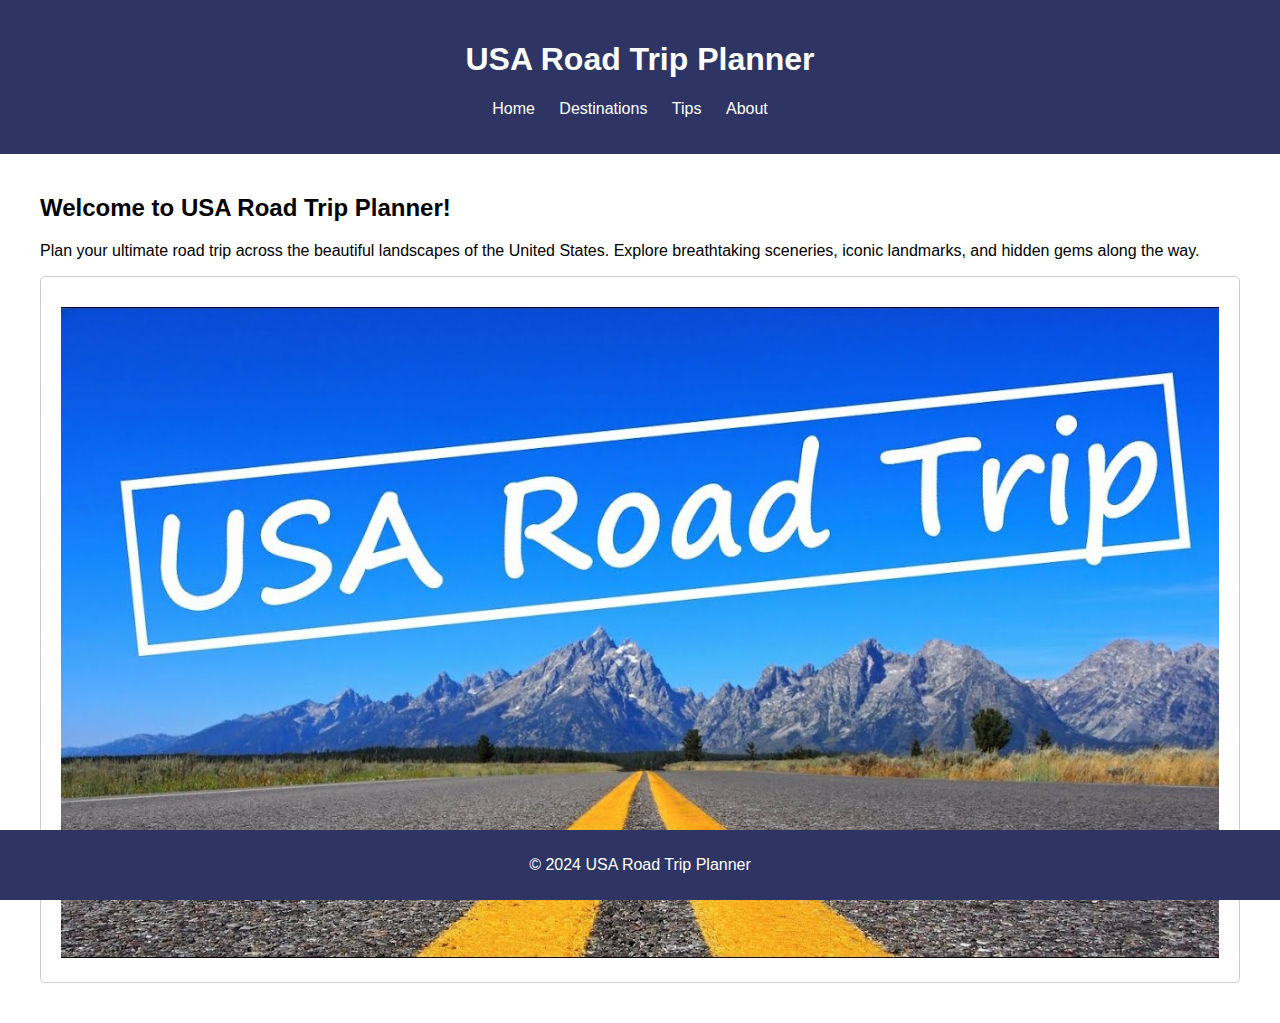
<file: index.html>
<!DOCTYPE html>
<html lang="en">
<head>
    <meta charset="UTF-8">
    <meta name="viewport">
    <title>USA Road Trip Planner</title>
    <link rel="stylesheet" href="styles.css">
</head>
<body>
    <header>
        <div class="container">
            <h1>USA Road Trip Planner</h1>
            <nav>
                <ul>
                    <li><a href="index.html">Home</a></li>
                    <li><a href="destinations.html">Destinations</a></li>
                    <li><a href="tips.html">Tips</a></li>
                    <li><a href="about.html">About</a></li>
                </ul>
            </nav>
        </div>
    </header>
    <main>
        <div class="container">
            <section>
                <h2>Welcome to USA Road Trip Planner!</h2>
                <p>Plan your ultimate road trip across the beautiful landscapes of the United States. Explore breathtaking sceneries, iconic landmarks, and hidden gems along the way.</p>
            </section>
        </div>
        <div class="container">
            <div class="destination">
            <img src="roadtripHome.jpg" alt="USA Road Trip">
            </div>
        </div>
    </main>
    <footer>
        <div class="container">
            <p>&copy; 2024 USA Road Trip Planner</p>
        </div>
    </footer>
</body>
</html>
</file>
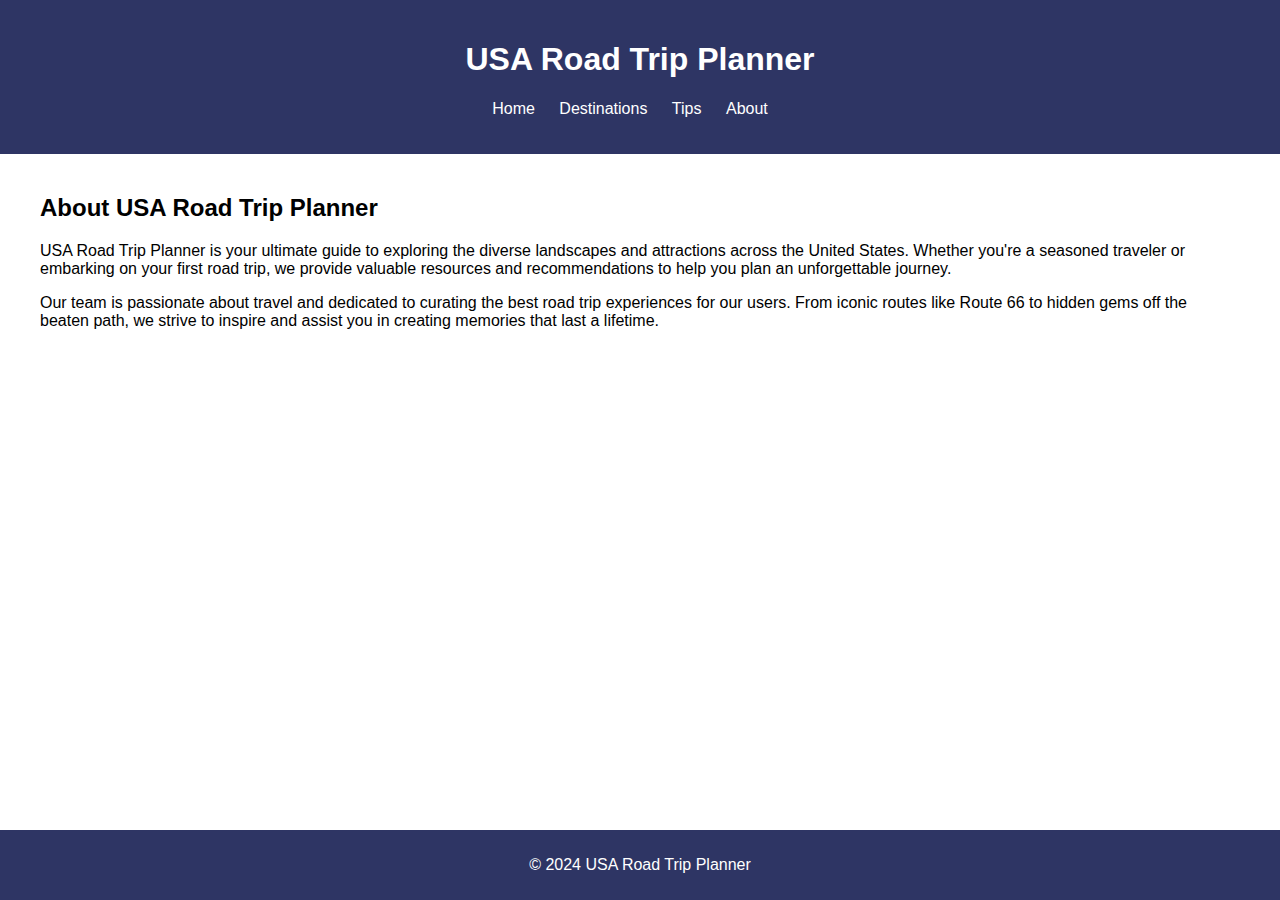
<file: about.html>
<!DOCTYPE html>
<html lang="en">
<head>
    <meta charset="UTF-8">
    <meta name="viewport">
    <title>About - USA Road Trip Planner</title>
    <link rel="stylesheet" href="styles.css">
</head>
<body>
    <header>
        <div class="container">
            <h1>USA Road Trip Planner</h1>
            <nav>
                <ul>
                    <li><a href="index.html">Home</a></li>
                    <li><a href="destinations.html">Destinations</a></li>
                    <li><a href="tips.html">Tips</a></li>
                    <li><a href="about.html">About</a></li>
                </ul>
            </nav>
        </div>
    </header>
    <main>
        <div class="container">
            <section>
                <h2>About USA Road Trip Planner</h2>
                <p>USA Road Trip Planner is your ultimate guide to exploring the diverse landscapes and attractions across the United States. Whether you're a seasoned traveler or embarking on your first road trip, we provide valuable resources and recommendations to help you plan an unforgettable journey.</p>
                <p>Our team is passionate about travel and dedicated to curating the best road trip experiences for our users. From iconic routes like Route 66 to hidden gems off the beaten path, we strive to inspire and assist you in creating memories that last a lifetime.</p>
            </section>
        </div>
    </main>
    <footer>
        <div class="container">
            <p>&copy; 2024 USA Road Trip Planner</p>
        </div>
    </footer>
</body>
</html>
</file>
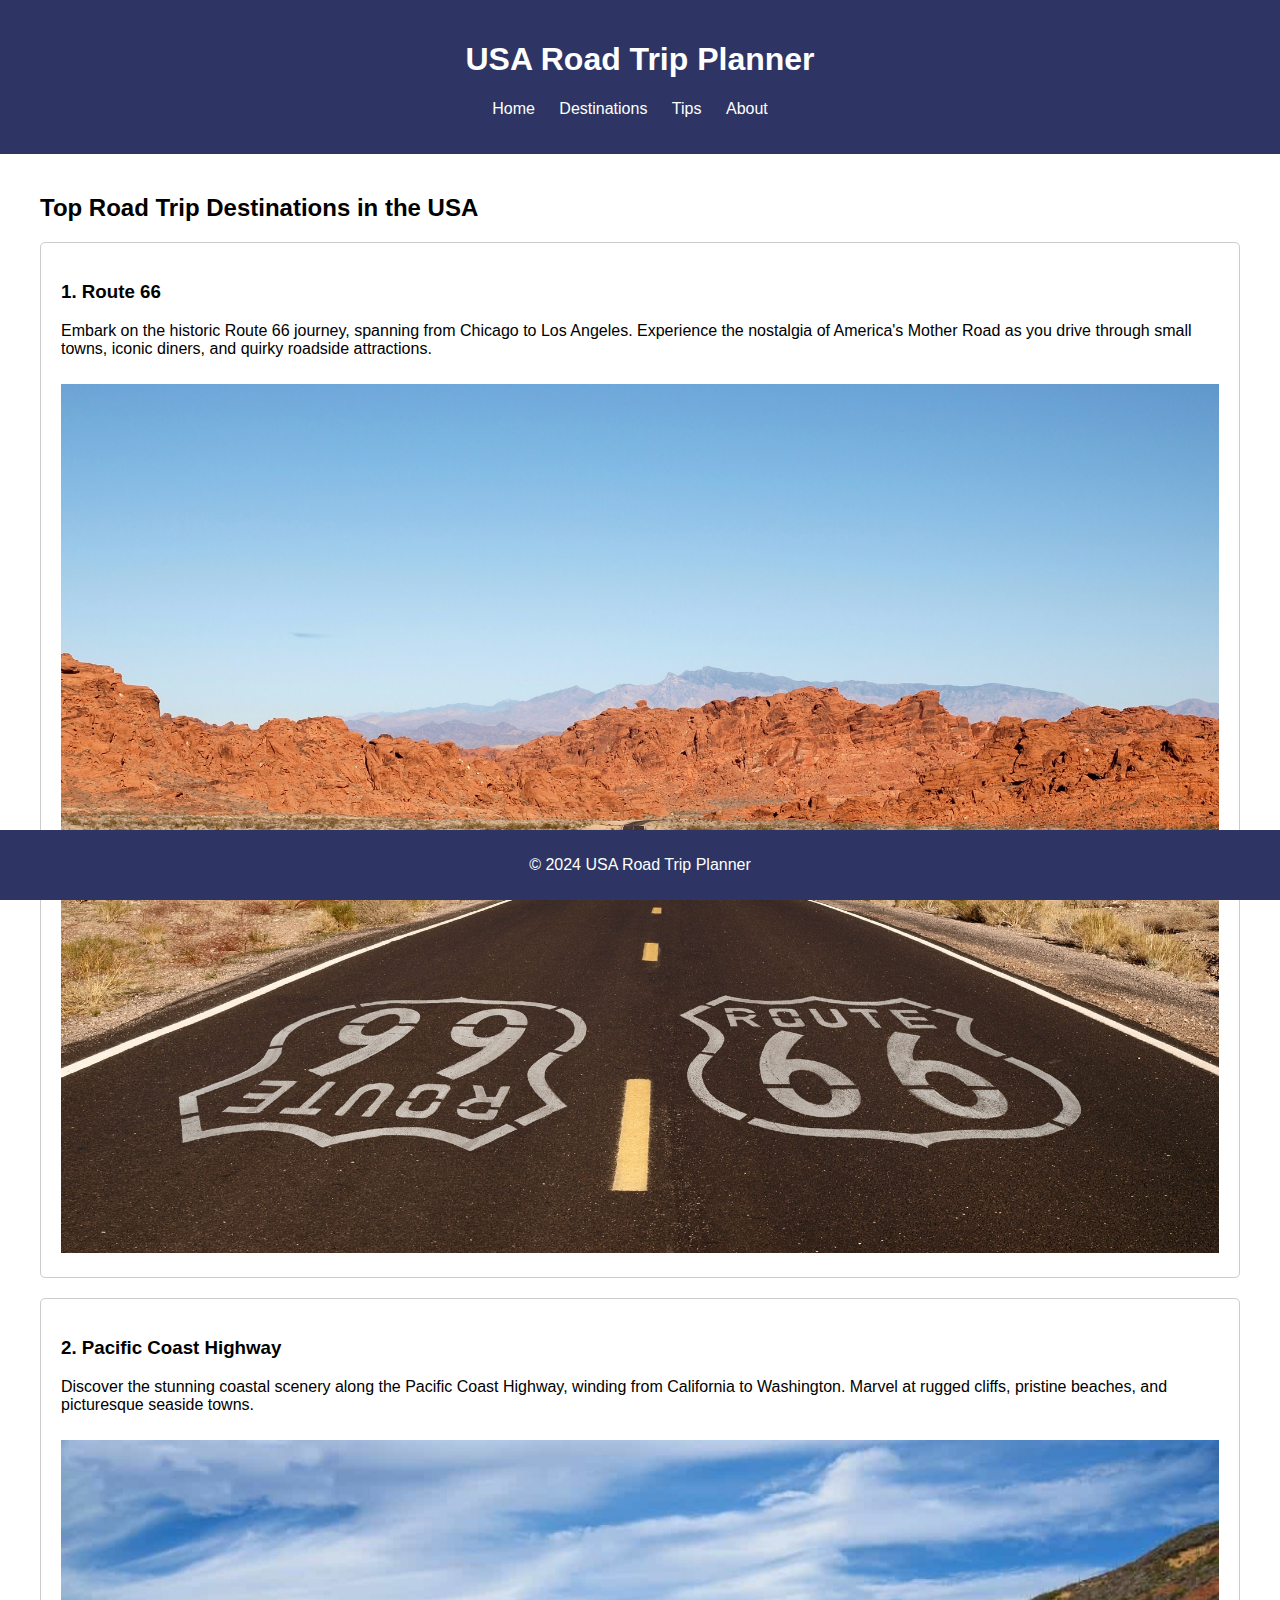
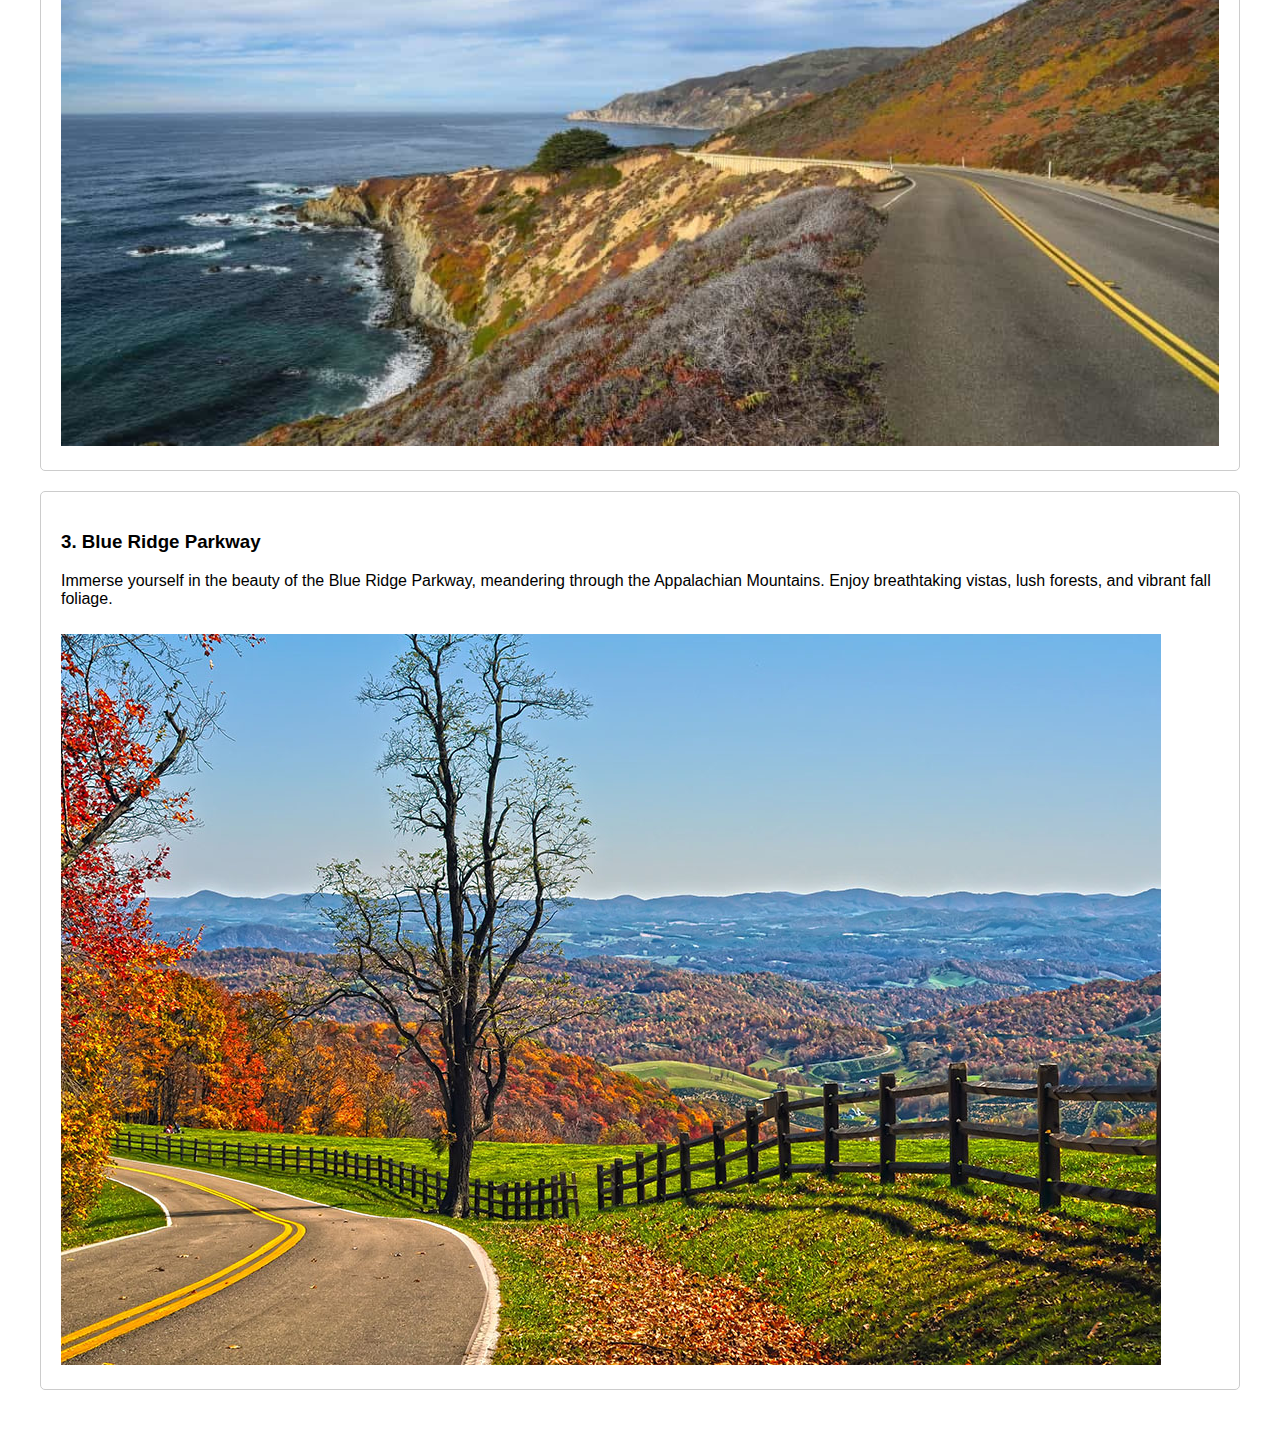
<file: destinations.html>
<!DOCTYPE html>
<html lang="en">
<head>
    <meta charset="UTF-8">
    <meta name="viewport">
    <title>Destinations - USA Road Trip Planner</title>
    <link rel="stylesheet" href="styles.css">
</head>
<body>
    <header>
        <div class="container">
            <h1>USA Road Trip Planner</h1>
            <nav>
                <ul>
                    <li><a href="index.html">Home</a></li>
                    <li><a href="destinations.html">Destinations</a></li>
                    <li><a href="tips.html">Tips</a></li>
                    <li><a href="about.html">About</a></li>
                </ul>
            </nav>
        </div>
    </header>
    <main>
        <div class="container">
            <section>
                <h2>Top Road Trip Destinations in the USA</h2>
                <div class="destination">
                    <h3>1. Route 66</h3>
                    <p>Embark on the historic Route 66 journey, spanning from Chicago to Los Angeles. Experience the nostalgia of America's Mother Road as you drive through small towns, iconic diners, and quirky roadside attractions.</p>
                    <img src="route66.jpg" alt="Route 66">
                </div>
                <div class="destination">
                    <h3>2. Pacific Coast Highway</h3>
                    <p>Discover the stunning coastal scenery along the Pacific Coast Highway, winding from California to Washington. Marvel at rugged cliffs, pristine beaches, and picturesque seaside towns.</p>
                    <img src="pacific_coast_highway.jpg" alt="Pacific Coast Highway">
                </div>
                <div class="destination">
                    <h3>3. Blue Ridge Parkway</h3>
                    <p>Immerse yourself in the beauty of the Blue Ridge Parkway, meandering through the Appalachian Mountains. Enjoy breathtaking vistas, lush forests, and vibrant fall foliage.</p>
                    <img src="blue_ridge_parkway.jpg" alt="Blue Ridge Parkway">
                </div>
                <!-- Add more destinations -->
            </section>
        </div>
    </main>
    <footer>
        <div class="container">
            <p>&copy; 2024 USA Road Trip Planner</p>
        </div>
    </footer>
</body>
</html>
</file>
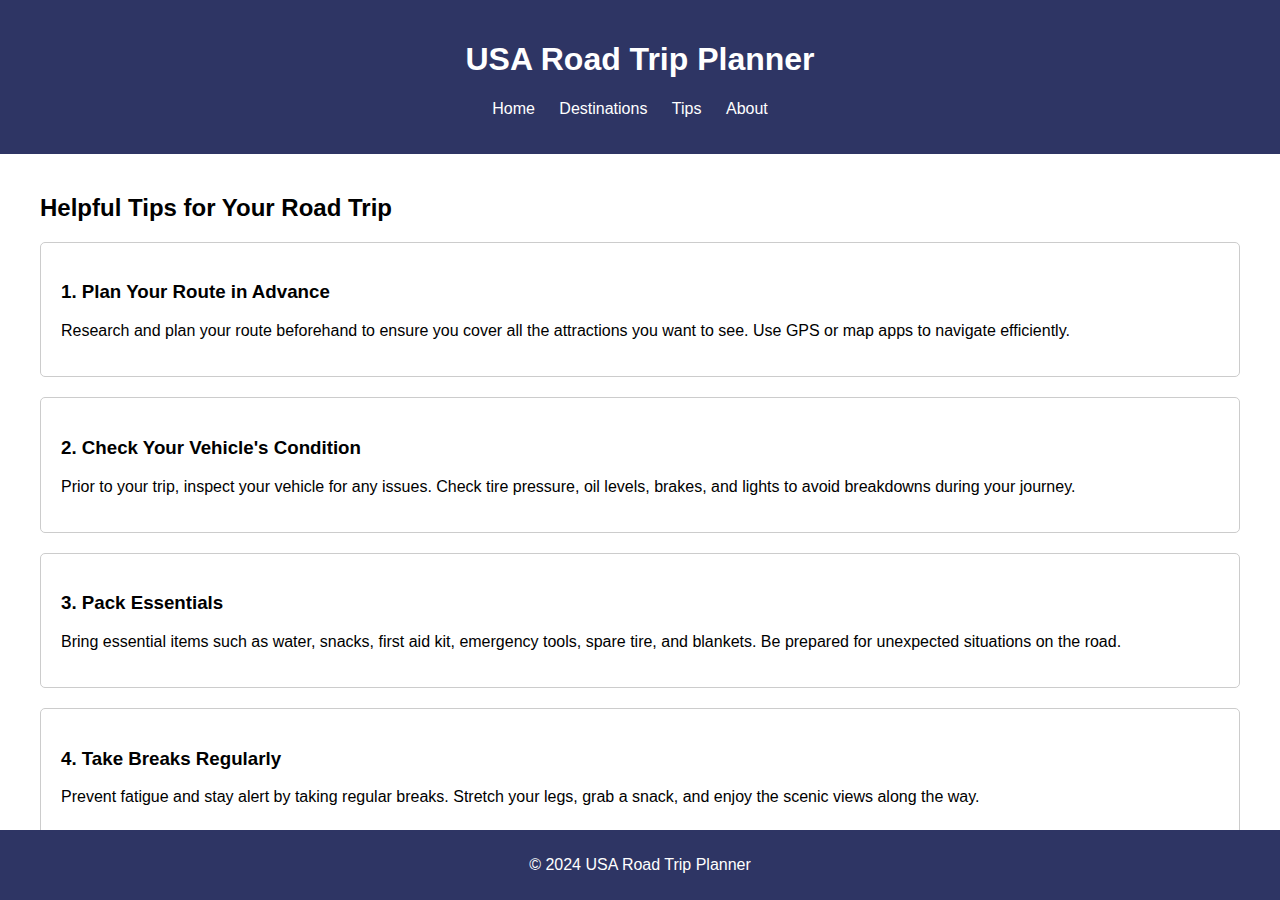
<file: tips.html>
<!DOCTYPE html>
<html lang="en">
<head>
    <meta charset="UTF-8">
    <meta name="viewport">
    <title>Tips - USA Road Trip Planner</title>
    <link rel="stylesheet" href="styles.css">
</head>
<body>
    <header>
        <div class="container">
            <h1>USA Road Trip Planner</h1>
            <nav>
                <ul>
                    <li><a href="index.html">Home</a></li>
                    <li><a href="destinations.html">Destinations</a></li>
                    <li><a href="tips.html">Tips</a></li>
                    <li><a href="about.html">About</a></li>
                </ul>
            </nav>
        </div>
    </header>
    <main>
        <div class="container">
            <section>
                <h2>Helpful Tips for Your Road Trip</h2>
                <div class="tip">
                    <h3>1. Plan Your Route in Advance</h3>
                    <p>Research and plan your route beforehand to ensure you cover all the attractions you want to see. Use GPS or map apps to navigate efficiently.</p>
                </div>
                <div class="tip">
                    <h3>2. Check Your Vehicle's Condition</h3>
                    <p>Prior to your trip, inspect your vehicle for any issues. Check tire pressure, oil levels, brakes, and lights to avoid breakdowns during your journey.</p>
                </div>
                <div class="tip">
                    <h3>3. Pack Essentials</h3>
                    <p>Bring essential items such as water, snacks, first aid kit, emergency tools, spare tire, and blankets. Be prepared for unexpected situations on the road.</p>
                </div>
                <div class="tip">
                    <h3>4. Take Breaks Regularly</h3>
                    <p>Prevent fatigue and stay alert by taking regular breaks. Stretch your legs, grab a snack, and enjoy the scenic views along the way.</p>
                </div>
                <!-- Add more tips -->
            </section>
        </div>
    </main>
    <footer>
        <div class="container">
            <p>&copy; 2024 USA Road Trip Planner</p>
        </div>
    </footer>
</body>
</html>
</file>
<file: styles.css>
body {
    font-family: Arial, sans-serif;
    margin: 0;
    padding: 0;
}

.container {
    max-width: 1200px;
    margin: 0 auto;
    padding: 0 20px;
}

header {
    background-color: #2e3564;
    color: #fff;
    padding: 20px 0;
    text-align: center;
}

nav ul {
    list-style-type: none;
    padding: 0;
    text-align: center;
}

nav ul li {
    display: inline;
    margin-right: 20px;
}

nav ul li a {
    text-decoration: none;
    color: #fff;
}

main {
    padding: 20px 0;
}


footer {
    background-color: #2e3564;
    color: #fff;
    text-align: center;
    padding: 10px 0;
    position: fixed;
    bottom: 0;
    width: 100%;
}

.destination, .tip {
    margin-bottom: 20px;
    padding: 20px;
    border: 1px solid #ccc;
    border-radius: 5px;
}

.destination img, .tip img {
    max-width: 100%;
    height: auto;
    margin-top: 10px;
   
}
</file>
